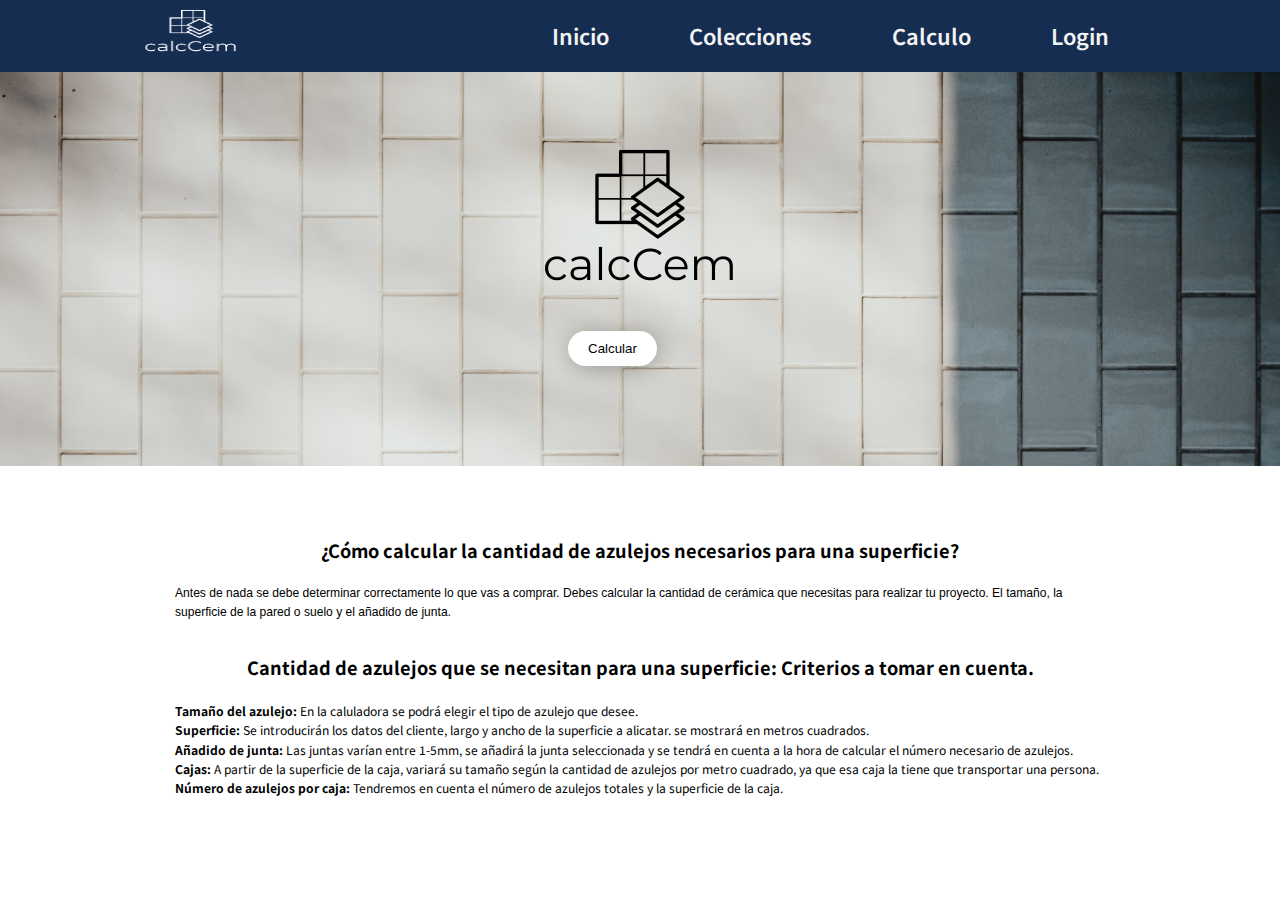
<file: index.html>
<!DOCTYPE html>
<html lang="en">
<head>
    <meta charset="UTF-8">
    <meta http-equiv="X-UA-Compatible" content="IE=edge">
    <meta name="viewport" content="width=device-width, initial-scale=1.0">
    <link href="css/style.css" rel="stylesheet">
    <title>CalcCem</title>
    <script src="js/login.js"></script>    
    <script src="js/menu.js"></script>
</head>
<body>
    
    <header>
    <nav>
      <a href="index.html"><img class="logo" src="imgs/calcCem-logo-white.png" alt="logo"></a>

      <ul class="enlaces-menu">
          <li><a href="index.html">Inicio</a></li>
          <li><a href="contenido/coleccion.html">Colecciones</a></li>
          <li><a href="contenido/calculo.html">Calculo</a></li>
          <li id="botonLog"><a href="#">Login</a></li>
      </ul>

      <button class="ham" type="button">   
          <span class="br-1"></span>
          <span class="br-2"></span>
          <span class="br-3"></span>
      </button>                       
  </nav>
    <div class="overlay">
        <img src="./imgs/calcCem-logo.png" width="250px">
        <br >
        <button><a href="contenido/calculo.html">Calcular</a></button>
    </div>
</header>
    <br >
    
    <div class="login-box" id="login">
        <form>
          <div class="user-box">
            <input type="text" name="" id="username">
            <label>Username</label>
          </div>
          <div class="user-box">
            <input type="password" name="">
            <label>Password</label>
          </div>
          <button class="botonSubmit">Submit</button>
          <hr >
          <button id="crear">Crear Nuevo</button>
          <button id="botonDesactiva">Cerrar</button>
        </form>
      </div>
      <div class="login-box" id="registro">
        <form>
            <div class="user-box">
                <input type="text" name="">
                <label>Nombre</label>
            </div>
            <div class="user-box">
                <input type="text" name="">
                <label>Apellido</label>
            </div>
          <div class="user-box">
            <input type="text" name="">
            <label>Username</label>
          </div>
          <div class="user-box">
            <input type="text" name="">
            <label>Email</label>
          </div>
          <div class="user-box">
            <input type="password" name="">
            <label>Password</label>
          </div>
          <button class="botonSubmit">Submit</button>
          <hr >
          <button id="botonDesactiva">Cerrar</button>
        </form>
      </div>

      <section>
          <h2 class="segundoTitulo">¿Cómo calcular la cantidad de azulejos necesarios para una superficie?</h2>
          <br>
          <p>Antes de nada se debe determinar correctamente lo que vas a comprar. Debes calcular la cantidad de
            cerámica que necesitas para realizar tu proyecto. El tamaño, la superficie de la pared o suelo y el añadido
            de junta.
          </p>
          
          <h2 class="segundoTitulo">Cantidad de azulejos que se necesitan para una superficie: Criterios a tomar en cuenta.</h2>
          <br>
          <ol start="1">
            <li><strong>Tamaño del azulejo: </strong> En la caluladora se podrá elegir el tipo de azulejo que desee.</li>
            <li><strong>Superficie: </strong>Se introducirán los datos del cliente, largo y ancho de la superficie a alicatar.
            se mostrará en metros cuadrados.</li>
            <li><strong>Añadido de junta: </strong>Las juntas varían entre 1-5mm, se añadirá la junta seleccionada y se tendrá
            en cuenta a la hora de calcular el número necesario de azulejos.</li>
            <li><strong>Cajas: </strong>A partir de la superficie de la caja, variará su tamaño según la cantidad de azulejos por metro
            cuadrado, ya que esa caja la tiene que transportar una persona.</li>
            <li><strong>Número de azulejos por caja: </strong>Tendremos en cuenta el número de azulejos totales y la superficie de la caja.</li>
          </ol>
      </section>

</body>
</html>
</file>
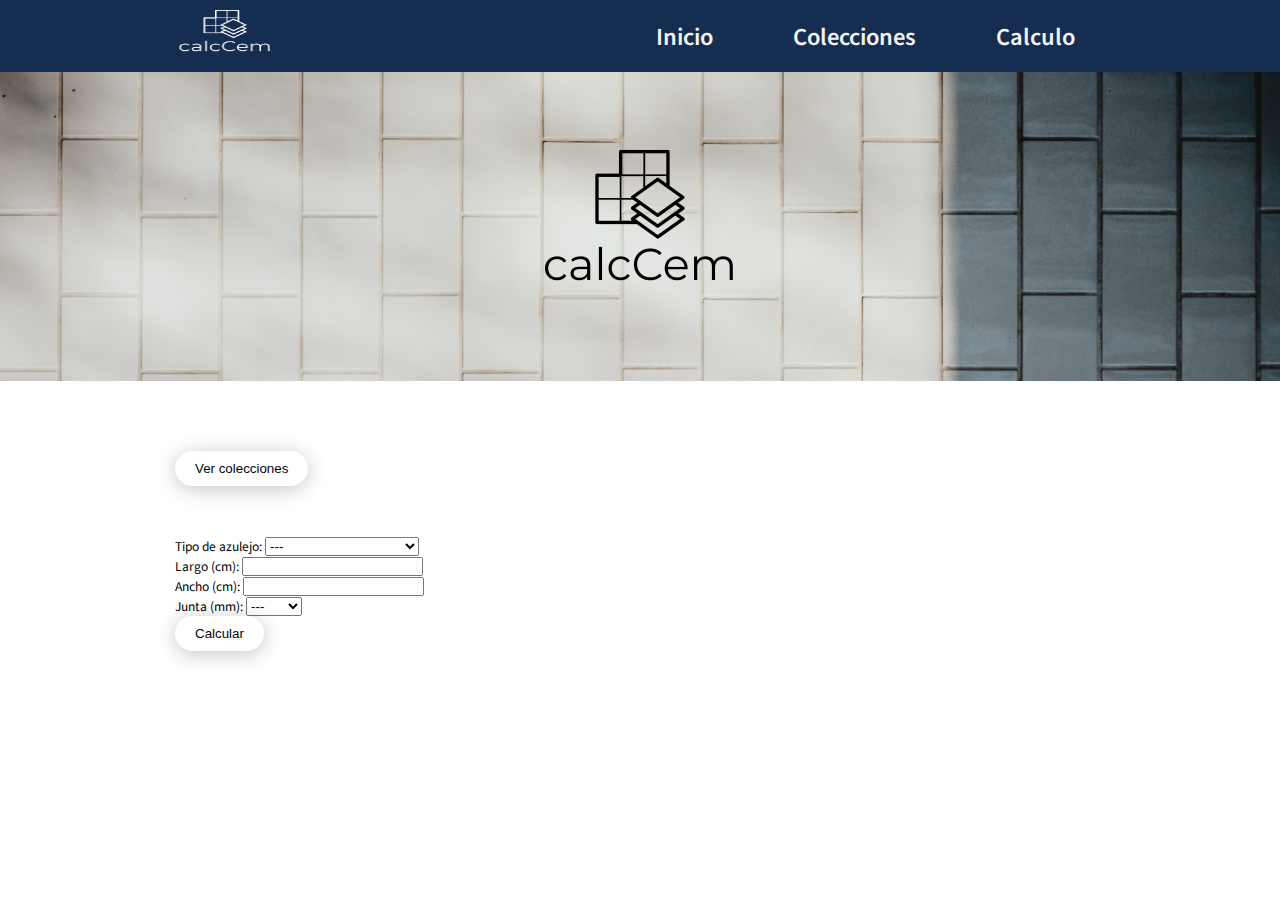
<file: contenido/calculo.html>
<!DOCTYPE html>
<html lang="en">
<head>
    <meta charset="UTF-8">
    <meta http-equiv="X-UA-Compatible" content="IE=edge">
    <meta name="viewport" content="width=device-width, initial-scale=1.0">
    <link href="../css/style.css" rel="stylesheet">
    <title>CalcCem</title>
    <script src="../js/menu.js"></script>
    <script src="../js/calculo.js"></script>
</head>
<body>
    <header>
      <nav>
        <a href="../index.html"><img class="logo" src="../imgs/calcCem-logo-white.png" alt="logo"></a>
  
        <ul class="enlaces-menu">
            <li><a href="../index.html">Inicio</a></li>
            <li><a href="coleccion.html">Colecciones</a></li>
            <li><a href="calculo.html">Calculo</a></li>
        </ul>
  
        <button class="ham" type="button">   
            <span class="br-1"></span>
            <span class="br-2"></span>
            <span class="br-3"></span>
        </button>                       
    </nav>
   
        <div class="overlay">
            <img src="../imgs/calcCem-logo.png" width="250px">
        </div>
    </header>
    <br >
    <section>
      <button id="coleccion">Ver colecciones</button>
        <form>
            <label>Tipo de azulejo:</label>
            <select name="select" id="selector">
                <option value="0" selected>---</option>
                <option value="1">1 -FS Raku</option>
                <option value="2">2 - Poitiers Blanco</option>
                <option value="3">3 - Ground Decorativo</option>
                <option value="4">4 - Ground Mila Warm</option>
                <option value="5">5 -Essence</option>
                <option value="6">6 - Unique</option>
                <option value="7">7 - Brass Rectificado</option>
                <option value="8">8 - Brass Decorativo</option>
                <option value="9">9 - Nature Decorativo</option>
                <option value="10">10 - Adrenaline</option>
                <option value="11">11 - FS Star</option>
                <option value="12">12 - FS Yard</option>
              </select>
            <br >
            <label>Largo (cm):</label>
            <input type="text" id="largo"><br >
            <label>Ancho (cm): </label>
            <input type="text" id="ancho"><br >           
            <label>Junta (mm):</label>
                <select name="selectJunta" id="selectJunta">
                  <option value="0" selected>---</option>
                  <option value="1">1 mm</option>
                  <option value="2">2 mm</option>
                  <option value="3">3 mm</option>
                  <option value="4">4 mm</option>
                  <option value="5">5 mm</option>
              </select><br >
            <button id="btncalculo">Calcular</button>
            <br >
            <!-- <textarea id="campoTexto" cols="55" rows="8"></textarea> -->
        </form>
    </section>

</body>
</html>
</file>
<file: css/style.css>
@import url("menu.css");

*{padding: 0; margin: 0; box-sizing: border-box;}

body{height: 900px;}

header {
	background: url('../imgs/tipo4.jpg');
	text-align: center;
	width: 100%;
	height: auto;
	background-size: cover;
	background-attachment: fixed;
	position: relative;
	overflow: hidden;
	/* border-radius: 0 0 85% 85% / 30%; */
    /* position: fixed */

}

section{
  margin: 175px;
  margin-top: 50px;
}

section h2{
  text-align: center;
}

header .overlay{
	width: 100%;
	height: 100%;
	padding: 50px;
	color: #FFF;
	text-shadow: 1px 1px 1px #333;
	
}

.overlay a{
	text-decoration: none;
	color: black;
}

.overlay button{
  margin-right: 55px;
}

h1 {
	font-family: 'Dancing Script', cursive;
	font-size: 80px;
	margin-bottom: 30px;
}

h3, p {
	font-family: 'Open Sans', sans-serif;
	margin-bottom: 30px;
}

button {
  text-align: center;
	border: none;
	outline: none;
	padding: 10px 20px;
	border-radius: 50px;
	color: rgb(5, 5, 5);
	background: #fff;
	margin-bottom: 50px;
    
	box-shadow: 0 3px 20px 0 #0000003b;
}

button:hover{
	cursor: pointer;
}

/*EMPIEZA CSS MENU*/

ul, ol {
    list-style:none;
}

.nav > li {
    float:left;
}

.nav li a {
    color:rgb(0, 0, 0);
    text-decoration: none;
    padding:10px 12px;
    display: block;
}

.nav li a:hover {
    background-color:#000000;
}

.nav li ul {
    display:none;
    position:absolute;
    min-width:140px;
}

.nav li:hover > ul {
    display:block;
}

.nav li ul li {
    position:relative;
}

/*CSS LOGIN*/

.cajaLog{
	float: right;
	margin-right: 25px;
}

#botonLog{
	text-decoration: none;
  color: white;
}

.login-box {
  display: none;
  position: absolute;
  top: 50%;
  left: 50%;
  width: 400px;
  padding: 30px;
  transform: translate(-50%, -50%);
  background: rgba(0,0,0,.9);
  box-sizing: border-box;
  box-shadow: 0 15px 25px rgba(0, 0, 0, 0.9);
  border-radius: 10px;
}

.login-box .user-box {
  position: relative;
}

.login-box .user-box input {
  width: 100%;
  padding: 10px 0;
  font-size: 16px;
  color: #fff;
  margin-bottom: 30px;
  border: none;
  border-bottom: 1px solid #fff;
  outline: none;
  background: transparent;
}
.login-box .user-box label {
  position: absolute;
  top:0;
  left: 0;
  padding: 10px 0;
  font-size: 16px;
  color: #fff;
  pointer-events: none;
  transition: .5s;
}

.login-box .user-box input:focus ~ label,
.login-box .user-box input:valid ~ label {
  top: -20px;
  left: 0;
  color: #0373f4;
  font-size: 12px;
}

.login-box form button {
  position: relative;
  display: inline-block;
  padding: 10px 20px;
  color: #0373f4;
  font-size: 16px;
  text-decoration: none;
  text-transform: uppercase;
  overflow: hidden;
  transition: .5s;
  margin-top: 40px;
  letter-spacing: 4px
}

.login-box button:hover {
  background: #0373f4;
  color: #fff;
  border-radius: 5px;
  box-shadow: 0 0 5px #0373f4,
              0 0 25px #0373f4,
              0 0 50px #0373f4,
              0 0 100px #0373f4;
}

.login-box button {
	position: absolute;
	display: block;
	margin-left: 3.8em;
}

#botonDesactiva{
  margin-left: 5.7em;
}

.login-box .botonSubmit {
	margin-left: 5.7em;
} 

@keyframes btn-anim1 {
  0% {
    left: -100%;
  }
  50%,100% {
    left: 100%;
  }
}

@keyframes btn-anim2 {
  0% {
    top: -100%;
  }
  50%,100% {
    top: 100%;
  }
}

@keyframes btn-anim3 {
  0% {
    right: -100%;
  }
  50%,100% {
    right: 100%;
  }
}

@keyframes btn-anim4 {
  0% {
    bottom: -100%;
  }
  50%,100% {
    bottom: 100%;
  }
}


/* GALERIA DE IMAGENES */
.column {
  float: left;
  width: 25%;
  padding: 10px;
}

#imagenDesaparece{
  display: none;
}

/* Style the images inside the grid */
.column img {
  opacity: 0.8;
  cursor: pointer;
}

.column img:hover {
  opacity: 1;
}

/* Clear floats after the columns */
.row:after {
  content: "";
  display: table;
  clear: both;
}

/* The expanding image container (positioning is needed to position the close button and the text) */
.container {
  position: relative;
  display: none;
}

/* Expanding image text */
#imgtext {
  position: absolute;
  bottom: 15px;
  left: 15px;
  color: white;
  font-size: 20px;
}

/* Closable button inside the image */
.closebtn {
  position: absolute;
  top: 10px;
  right: 15px;
  color: white;
  font-size: 35px;
  cursor: pointer;
}

#mail{
  float: right;
  margin-right: 50px;
}

#formMail{
  display: none;
}
</file>
